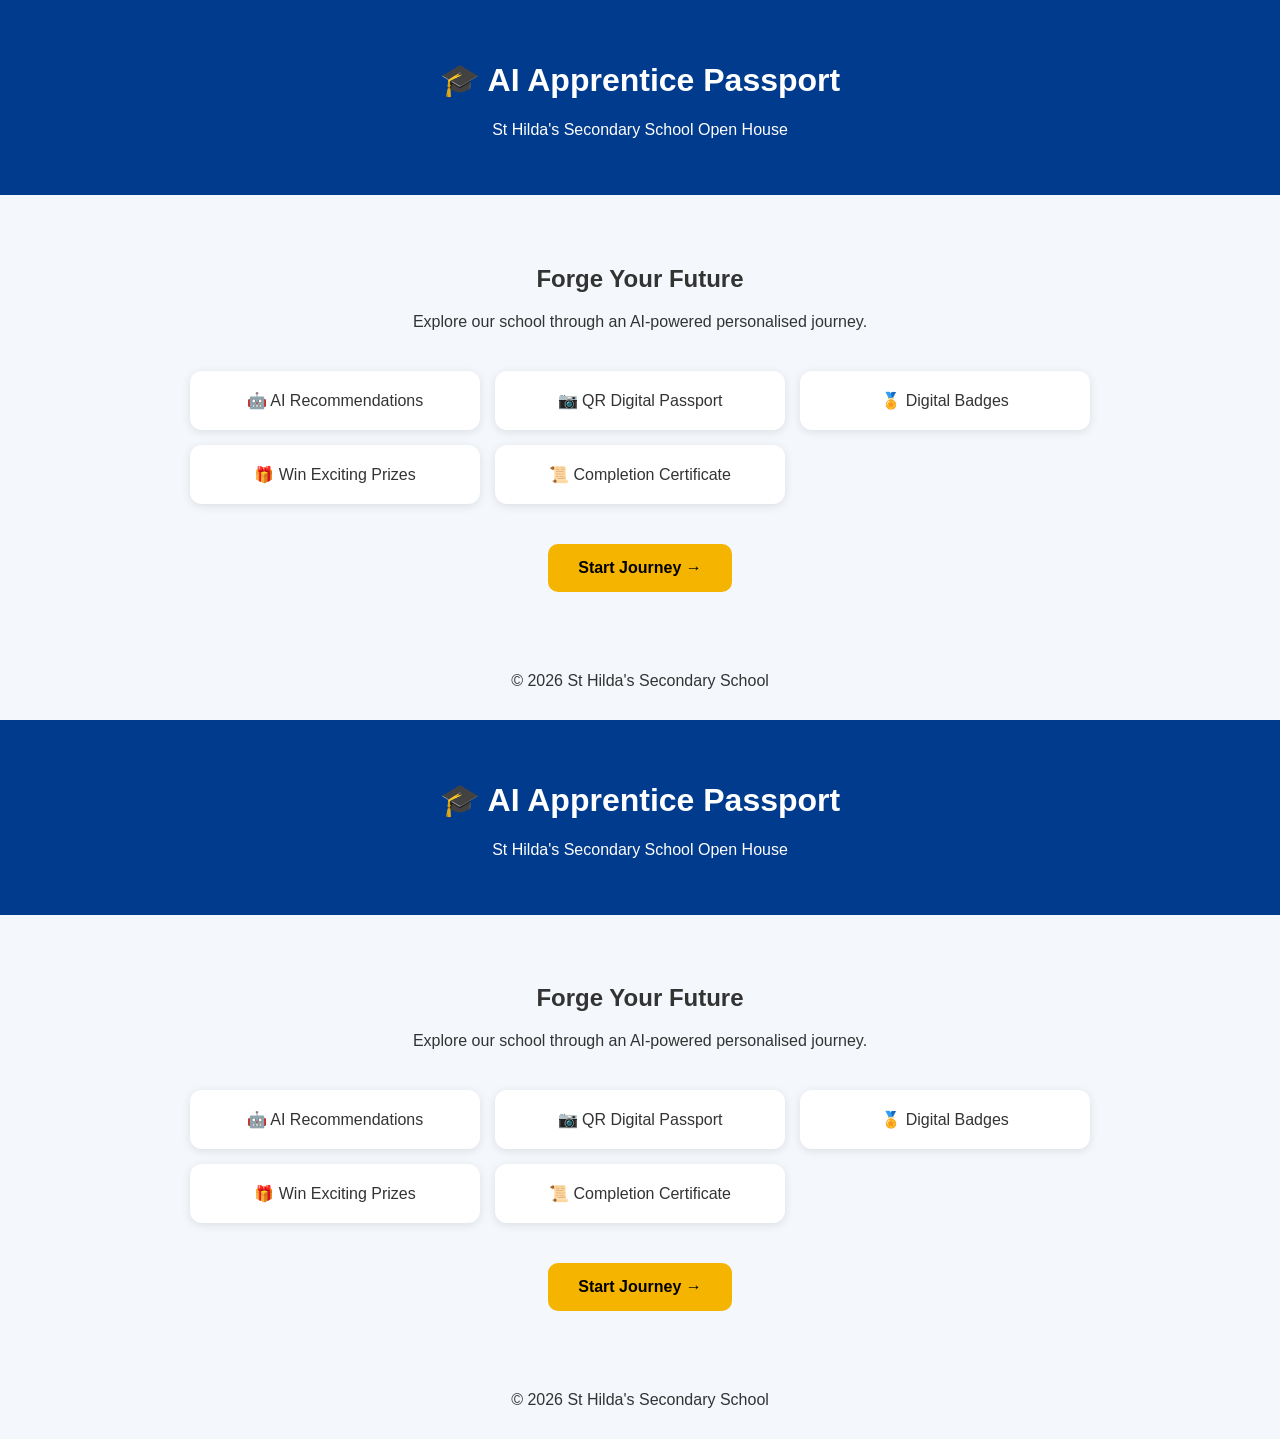
<file: index.html>
<!DOCTYPE html>
<html lang="en">
<head>
    <meta charset="UTF-8">
    <meta name="viewport" content="width=device-width, initial-scale=1.0">
    <title>AI Apprentice Passport</title>

    <link rel="stylesheet" href="style.css">
</head>

<body>

<header>
    <h1>🎓 AI Apprentice Passport</h1>
    <p>St Hilda's Secondary School Open House</p>
</header>

<section class="hero">

<h2>Forge Your Future</h2>

<p>
Explore our school through an AI-powered personalised journey.
</p>

<div class="features">

<div>🤖 AI Recommendations</div>

<div>📷 QR Digital Passport</div>

<div>🏅 Digital Badges</div>

<div>🎁 Win Exciting Prizes</div>

<div>📜 Completion Certificate</div>

</div>

<a class="button" href="pages/register.html">
Start Journey →
</a>

</section>

<footer>

© 2026 St Hilda's Secondary School

</footer>

<script src="script.js"></script>

</body>
</html><!DOCTYPE html>
<html lang="en">
<head>
    <meta charset="UTF-8">
    <meta name="viewport" content="width=device-width, initial-scale=1.0">
    <title>AI Apprentice Passport</title>

    <link rel="stylesheet" href="style.css">
</head>

<body>

<header>
    <h1>🎓 AI Apprentice Passport</h1>
    <p>St Hilda's Secondary School Open House</p>
</header>

<section class="hero">

<h2>Forge Your Future</h2>

<p>
Explore our school through an AI-powered personalised journey.
</p>

<div class="features">

<div>🤖 AI Recommendations</div>

<div>📷 QR Digital Passport</div>

<div>🏅 Digital Badges</div>

<div>🎁 Win Exciting Prizes</div>

<div>📜 Completion Certificate</div>

</div>

<a class="button" href="pages/register.html">
Start Journey →
</a>

</section>

<footer>

© 2026 St Hilda's Secondary School

</footer>

<script src="script.js"></script>

</body>
</html>
</file>
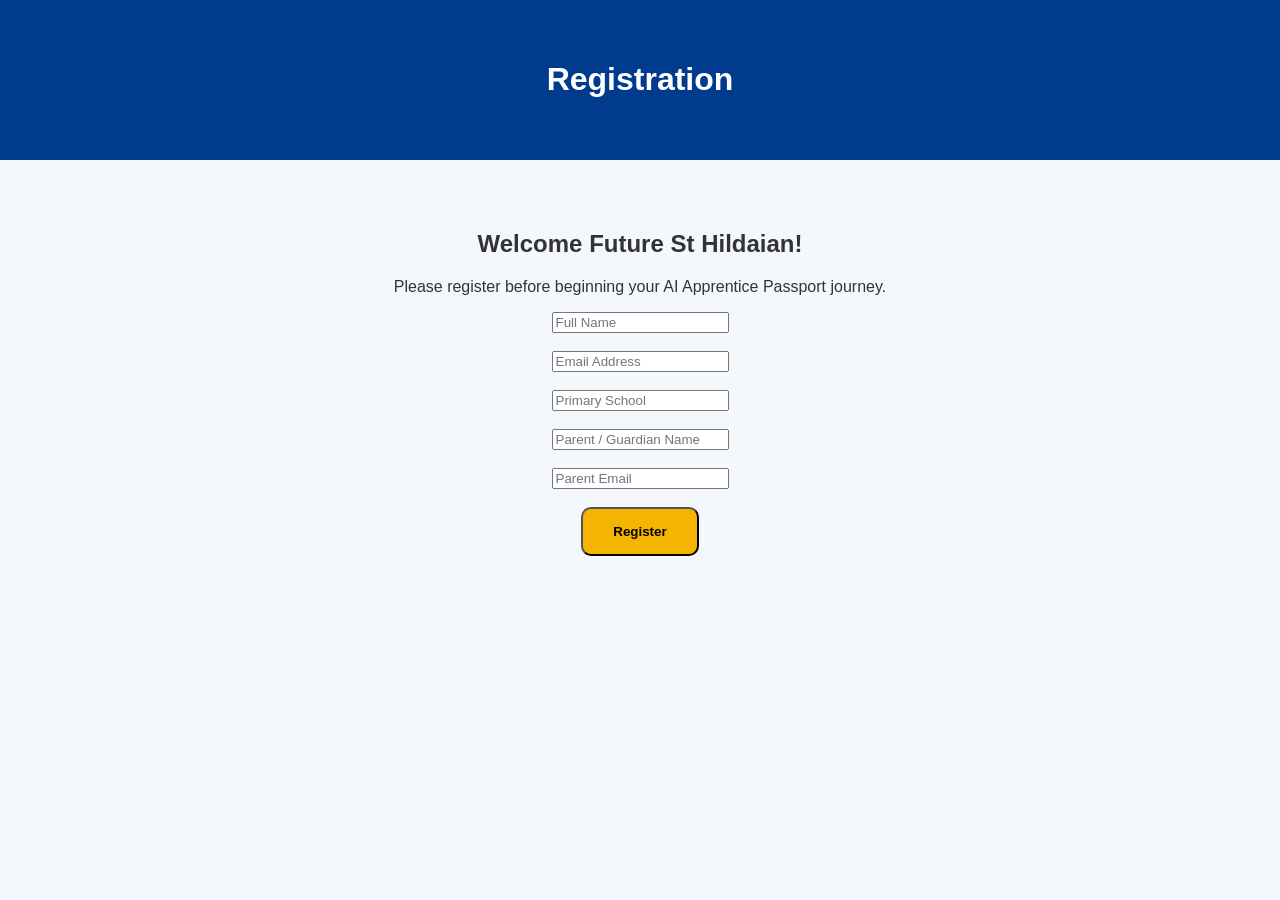
<file: pages/register.html>
<!DOCTYPE html>
<html lang="en">
<head>
<meta charset="UTF-8">
<meta name="viewport" content="width=device-width, initial-scale=1.0">
<title>Register</title>

<link rel="stylesheet" href="../style.css">

</head>

<body>

<header>
<h1>Registration</h1>
</header>

<div class="hero">

<h2>Welcome Future St Hildaian!</h2>

<p>
Please register before beginning your AI Apprentice Passport journey.
</p>

<form>

<input type="text" placeholder="Full Name" required><br><br>

<input type="email" placeholder="Email Address" required><br><br>

<input type="text" placeholder="Primary School" required><br><br>

<input type="text" placeholder="Parent / Guardian Name"><br><br>

<input type="email" placeholder="Parent Email"><br><br>

<button class="button">
Register
</button>

</form>

</div>

</body>
</html>
</file>
<file: style.css>
body{
    margin:0;
    font-family:Arial,sans-serif;
    background:#f4f8fc;
    color:#333;
}

header{
    background:#003b8e;
    color:white;
    text-align:center;
    padding:40px;
}

.hero{
    max-width:900px;
    margin:auto;
    padding:50px;
    text-align:center;
}

.features{
    display:grid;
    grid-template-columns:repeat(auto-fit,minmax(220px,1fr));
    gap:15px;
    margin:40px 0;
}

.features div{
    background:white;
    padding:20px;
    border-radius:12px;
    box-shadow:0 2px 10px rgba(0,0,0,.1);
}

.button{
    display:inline-block;
    background:#f4b400;
    color:black;
    padding:15px 30px;
    border-radius:10px;
    text-decoration:none;
    font-weight:bold;
}

.button:hover{
    background:#ffcc33;
}

footer{
    text-align:center;
    padding:30px;
}
</file>
